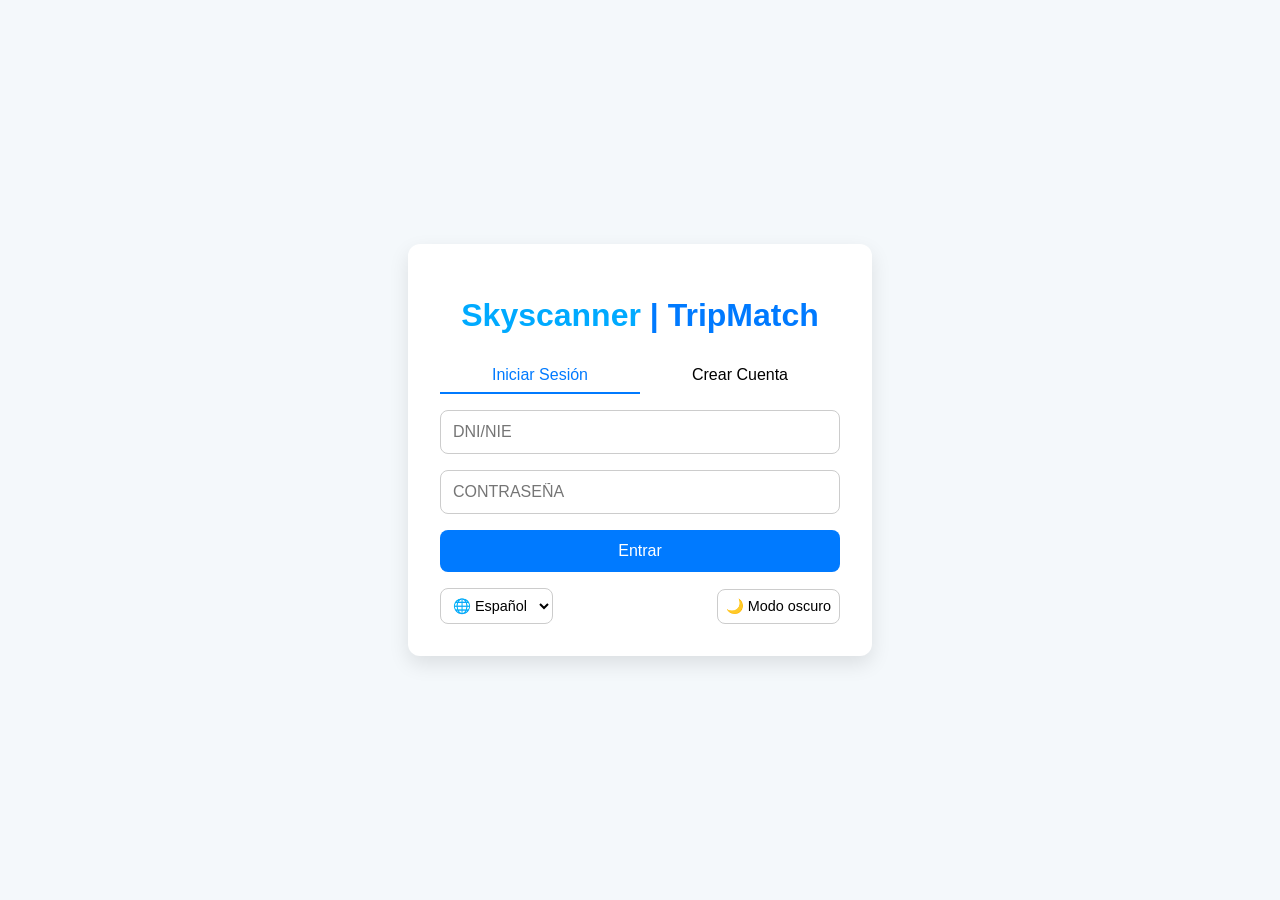
<file: skyscanner/frontend/index.html>
<!DOCTYPE html>
<html lang="es">
<head>
  <meta charset="UTF-8" />
  <meta name="viewport" content="width=device-width, initial-scale=1.0"/>
  <title>TripMatch - Inicio</title>
  <link rel="stylesheet" href="style.css" />
</head>
<body>
  <div class="container">
    <h1 class="title" id="titulo"><span class="brand">Skyscanner</span> | TripMatch</h1>


    <div class="form-toggle">
      <button id="btn-login" class="active">Iniciar Sesión</button>
      <button id="btn-register">Crear Cuenta</button>
    </div>

    <form id="form-login" class="form">
      <input type="text" placeholder="DNI/NIE" id="login-dni" required />
      <input type="password" placeholder="Contraseña" id="login-pass" required />
      <button type="submit" id="btn-entrar">Entrar</button>
    </form>

    <form id="form-register" class="form hidden">
      <input type="text" placeholder="Nombre" id="reg-nombre" required />
      <input type="text" placeholder="DNI/NIE" id="reg-dni" required />
      <input type="password" placeholder="Contraseña" id="reg-pass" required />
      <button type="submit" id="btn-registrarse">Registrarse</button>
    </form>

    <div class="extras">
      <select id="lang-select">
        <option value="es">🌐 Español</option>
        <option value="en">🌐 English</option>
      </select>
      <button id="dark-toggle">🌙 Modo oscuro</button>
    </div>
  </div>

  <script src="script.js"></script>
</body>
</html>
</file>
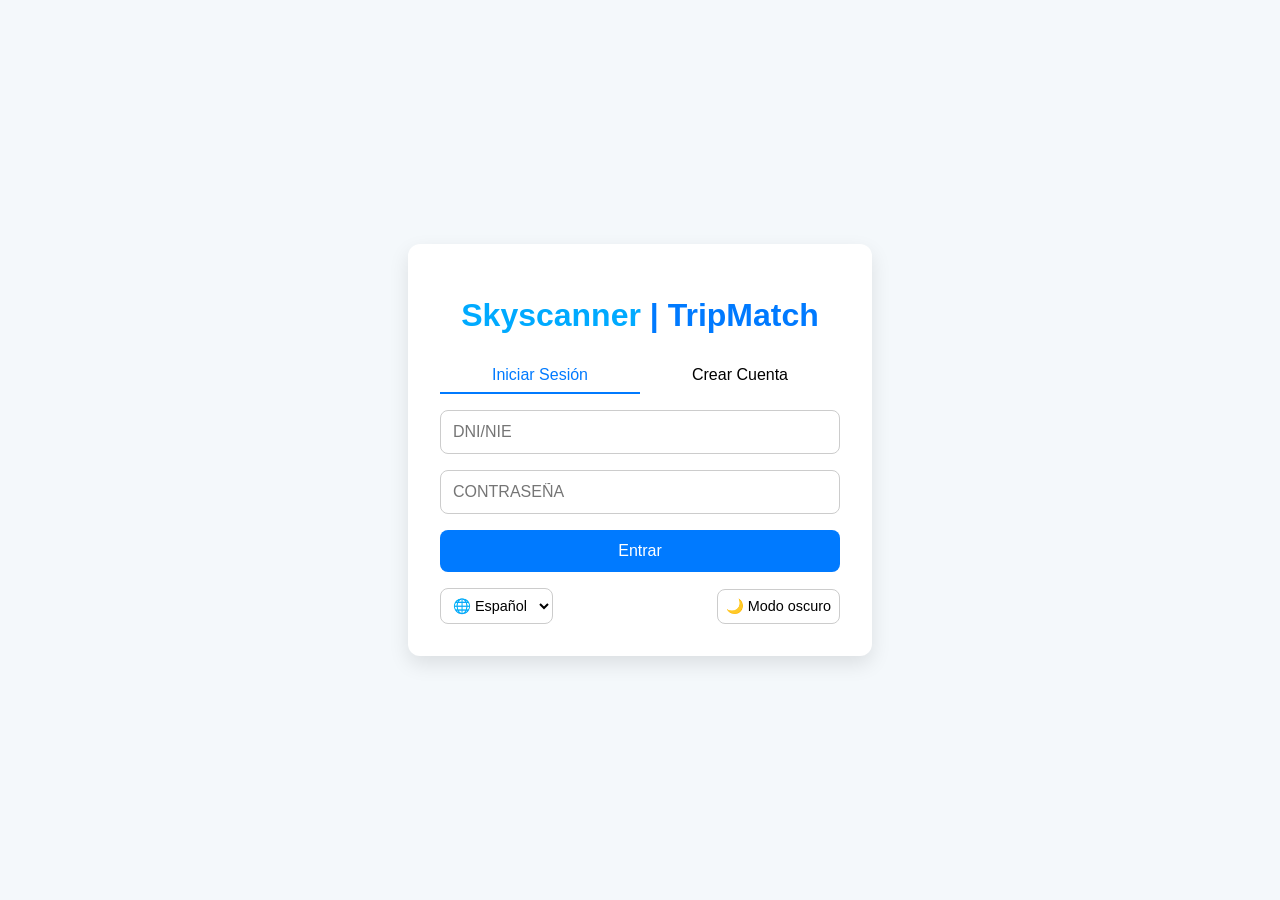
<file: TripMatch/src/main/webapp/index.html>
<!DOCTYPE html>
<html lang="es">
<head>
  <meta charset="UTF-8" />
  <meta name="viewport" content="width=device-width, initial-scale=1.0"/>
  <title>TripMatch - Inicio</title>
  <link rel="stylesheet" href="css/style.css" />
</head>
<body>
  <div class="container">
    <h1 class="title" id="titulo"><span class="brand">Skyscanner</span> | TripMatch</h1>

    <div class="form-toggle">
      <button id="btn-login" class="active">Iniciar Sesión</button>
      <button id="btn-register">Crear Cuenta</button>
    </div>

    <form id="form-login" class="form">
      <input type="text" placeholder="DNI/NIE" id="login-dni" name="Dni_Usuario" required />
      <input type="password" placeholder="Contraseña" id="login-pass" name="contrasena_Usuario" required />
      <button type="submit" id="btn-entrar">Entrar</button>
    </form>

    <form id="form-register" class="form hidden">
      <input type="text" placeholder="Nombre" id="reg-nombre" required />
      <input type="text" placeholder="DNI/NIE" id="reg-dni" required />
      <input type="password" placeholder="Contraseña" id="reg-pass" required />
      <button type="submit" id="btn-registrarse">Registrarse</button>
    </form>

    <div class="extras">
      <select id="lang-select">
        <option value="es">🌐 Español</option>
        <option value="en">🌐 English</option>
      </select>
      <button id="dark-toggle">🌙 Modo oscuro</button>
    </div>
  </div>

  <script src="js/script.js"></script>
</body>
</html>
</file>
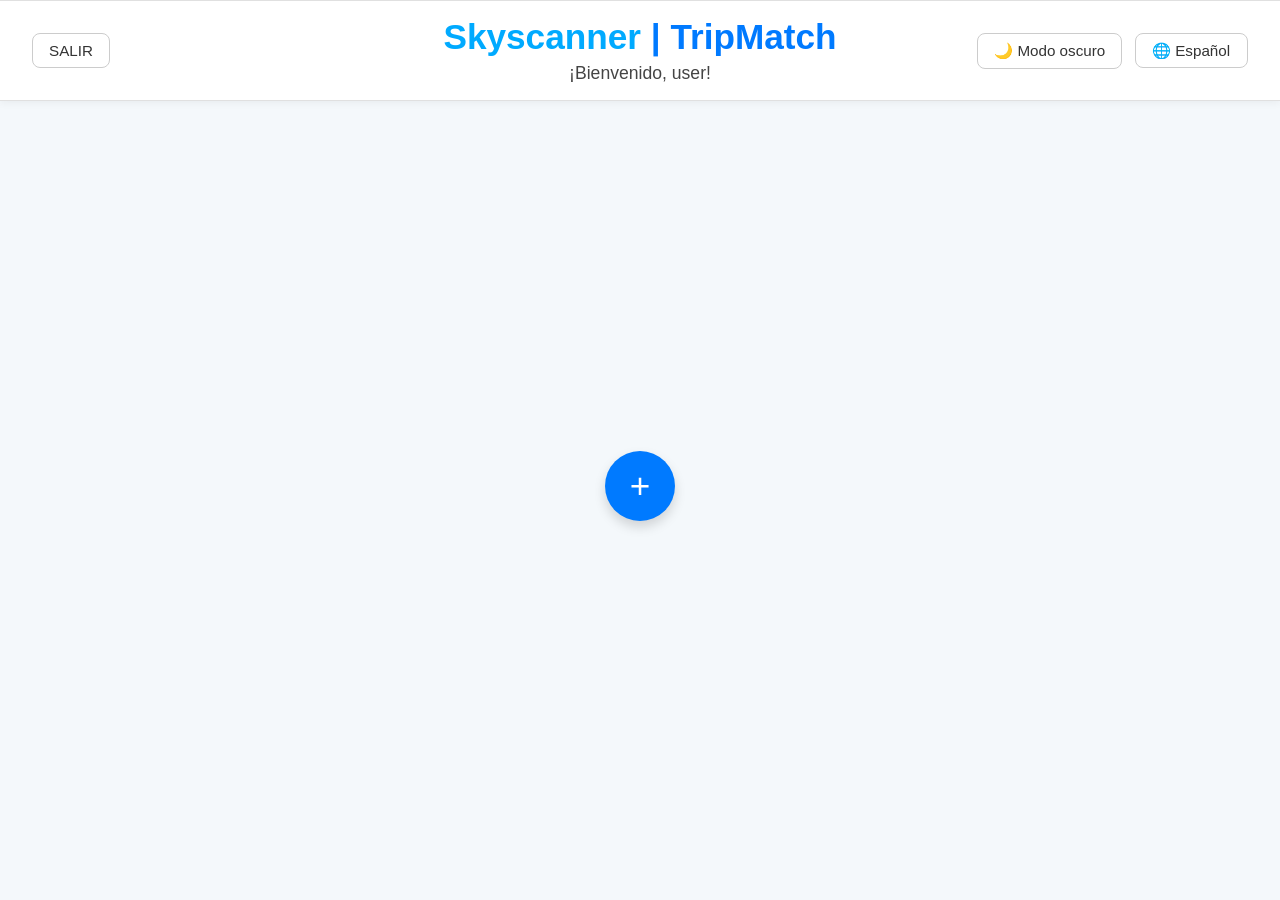
<file: skyscanner/frontend/dashboard.html>
<!DOCTYPE html>
<html lang="es">
<head>
  <meta charset="UTF-8" />
  <meta name="viewport" content="width=device-width, initial-scale=1.0"/>
  <title>Skyscanner | TripMatch</title>
  <link rel="stylesheet" href="style-dashboard.css" />
</head>
<body>

  <!-- Cabecera -->
  <header class="header-bar">
    <div class="left">
      <button id="logout">SALIR</button>
    </div>
    <div class="center">
      <h1><span class="brand">Skyscanner</span> | TripMatch</h1>
      <p id="welcome">¡Bienvenido, user!</p>
    </div>
    <div class="right">
      <button id="dark-toggle">🌙 Modo oscuro</button>
      <select id="lang-select">
        <option value="es">🌐 Español</option>
        <option value="en">🌐 English</option>
      </select>
    </div>
  </header>

  <!-- Contenido principal -->
  <main class="main-content">
    <button class="add-button" title="Añadir">+</button>

    <!-- Formulario modal -->
    <div id="viaje-form" class="form-container hidden">
      <button id="cancelarFormulario" class="cancel-button">← Cancelar</button>
      <h2 id="form-title">Crear Viaje</h2>
      <form id="crearViaje">
        <label for="nombreViaje" id="label-nombre">Nombre del viaje</label>
        <input type="text" id="nombreViaje" name="nombreViaje" required />

        <label for="fechaViaje" id="label-fecha">Fecha del viaje</label>
        <input type="date" id="fechaViaje" name="fechaViaje" required />

        <button type="submit" id="guardarBtn">Guardar</button>
      </form>
    </div>
  </main>

  <script src="dashboard.js"></script>
</body>
</html>
</file>
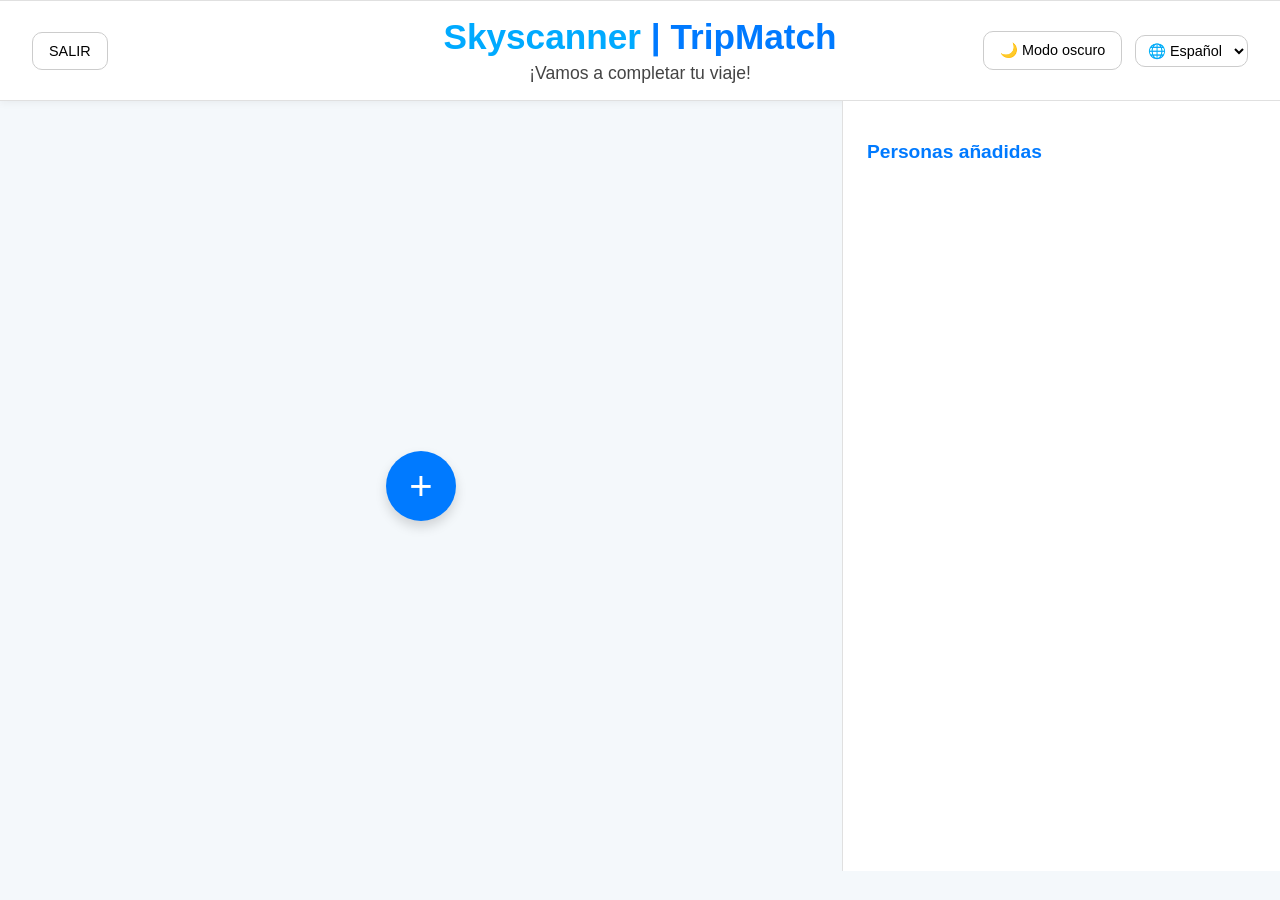
<file: skyscanner/frontend/personas-viaje.html>
<!DOCTYPE html>
<html lang="es">
<head>
  <meta charset="UTF-8" />
  <meta name="viewport" content="width=device-width, initial-scale=1.0" />
  <title>Persona Viaje | TripMatch</title>
  <link rel="stylesheet" href="personas-viaje-style.css" />
</head>
<body>
  <header class="header-bar">
    <div class="left">
      <button id="cancelar">SALIR</button>
    </div>
    <div class="center">
      <h1><span class="brand">Skyscanner</span> | TripMatch</h1>
      <p id="welcome">¡Vamos a completar tu viaje!</p>
    </div>
    <div class="right">
      <button id="dark-toggle">🌙 Modo oscuro</button>
      <select id="lang-select">
        <option value="es">🌐 Español</option>
        <option value="en">🌐 English</option>
      </select>
    </div>
  </header>

  <main class="viaje-layout">
    <section class="izquierda">
      <button class="add-button" id="abrirFormulario">+</button>
    </section>
    <section class="derecha">
      <h2>Personas añadidas</h2>
      <ul id="lista-personas"></ul>
      <button id="aceptar-btn" class="aceptar-button">Aceptar</button>
    </section>
  </main>

  <div id="formularioPersona" class="form-container hidden">
    <button id="cerrarFormulario" class="cancel-button">← Cancelar</button>
    <h2>Añadir persona</h2>
    <form id="form-persona">
      <label for="nombrePersona">Nombre</label>
      <input type="text" id="nombrePersona" required />

      <label for="origenPersona">Origen</label>
      <div style="position: relative;">
        <input type="text" id="origenPersona" required autocomplete="off" />
        <div id="autocomplete-list" class="autocomplete-items"></div>
      </div>

      <label for="presupuestoPersona">Presupuesto (€)</label>
      <input type="number" id="presupuestoPersona" required />

      <label>Categorías (0 a 5 estrellas)</label>
      <div id="categorias-container"></div>

      <button type="submit">Guardar persona</button>
    </form>
  </div>

  <script src="personas-viaje.js"></script>
</body>
</html>
</file>
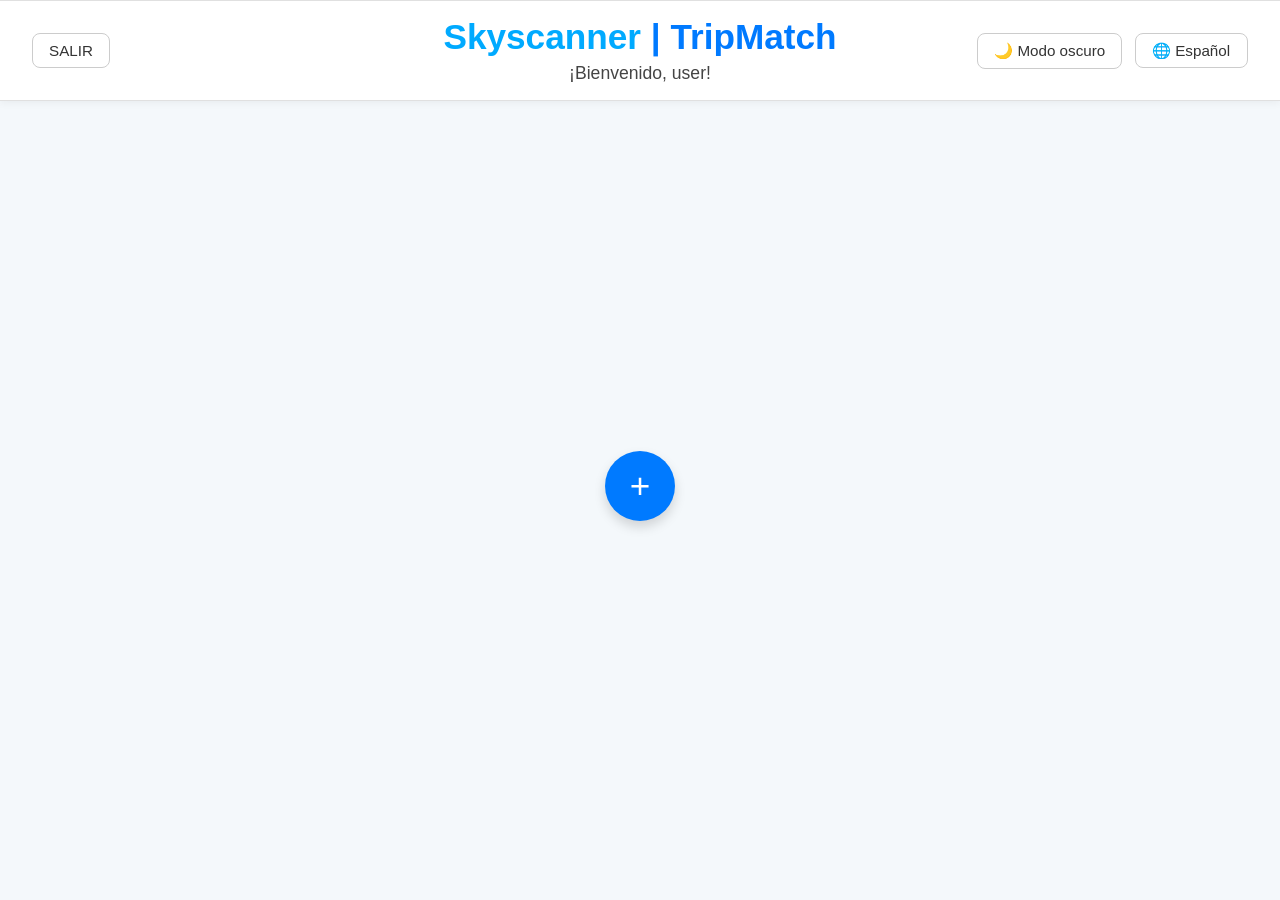
<file: TripMatch/src/main/webapp/dashboard.html>
<!DOCTYPE html>
<html lang="es">
<head>
  <meta charset="UTF-8" />
  <meta name="viewport" content="width=device-width, initial-scale=1.0"/>
  <title>Skyscanner | TripMatch</title>
  <link rel="stylesheet" href="css/style-dashboard.css" />
</head>
<body>

  <!-- Cabecera -->
  <header class="header-bar">
    <div class="left">
      <button id="logout">SALIR</button>
    </div>
    <div class="center">
      <h1><span class="brand">Skyscanner</span> | TripMatch</h1>
      <p id="welcome">¡Bienvenido, user!</p>
    </div>
    <div class="right">
      <button id="dark-toggle">🌙 Modo oscuro</button>
      <select id="lang-select">
        <option value="es">🌐 Español</option>
        <option value="en">🌐 English</option>
      </select>
    </div>
  </header>

  <!-- Contenido principal -->
  <main class="main-content">
    <button class="add-button" title="Añadir">+</button>

    <!-- Formulario modal -->
    <div id="viaje-form" class="form-container hidden">
      <button id="cancelarFormulario" class="cancel-button">← Cancelar</button>
      <h2 id="form-title">Crear Viaje</h2>
      <form id="crearViaje">
        <label for="nombreViaje" id="label-nombre">Nombre del viaje</label>
        <input type="text" id="nombreViaje" name="nombreViaje" required />

        <label for="fechaViaje" id="label-fecha">Fecha del viaje</label>
        <input type="date" id="fechaViaje" name="fechaViaje" required />

        <button type="submit" id="guardarBtn">Guardar</button>
      </form>
    </div>
  </main>

  <script src="js/dashboard.js"></script>
</body>
</html>
</file>
<file: skyscanner/frontend/style.css>
body {
  margin: 0;
  font-family: 'Segoe UI', Tahoma, Geneva, Verdana, sans-serif;
  background-color: #f4f8fb;
  display: flex;
  justify-content: center;
  align-items: center;
  height: 100vh;
  transition: background-color 0.3s, color 0.3s;
}

.container {
  background: white;
  padding: 2rem;
  border-radius: 12px;
  box-shadow: 0 8px 20px rgba(0, 0, 0, 0.1);
  width: 100%;
  max-width: 400px;
  transition: background-color 0.3s, color 0.3s;
}

.title {
  text-align: center;
  color: #007aff;
  margin-bottom: 1.5rem;
}

.form-toggle {
  display: flex;
  justify-content: space-around;
  margin-bottom: 1rem;
}

.form-toggle button {
  flex: 1;
  padding: 0.5rem;
  background: none;
  border: none;
  border-bottom: 2px solid transparent;
  font-size: 1rem;
  cursor: pointer;
  transition: border-bottom 0.3s;
}

.form-toggle button.active {
  border-bottom: 2px solid #007aff;
  color: #007aff;
}

.form {
  display: flex;
  flex-direction: column;
}

.form input {
  margin-bottom: 1rem;
  padding: 0.75rem;
  border: 1px solid #ccc;
  border-radius: 8px;
  font-size: 1rem;
  text-transform: uppercase;
}

.form button {
  padding: 0.75rem;
  background-color: #007aff;
  color: white;
  border: none;
  border-radius: 8px;
  font-size: 1rem;
  cursor: pointer;
}

.hidden {
  display: none;
}

.extras {
  margin-top: 1rem;
  display: flex;
  justify-content: space-between;
  align-items: center;
}

.extras select,
.extras button {
  padding: 0.5rem;
  font-size: 0.9rem;
  border-radius: 8px;
  border: 1px solid #ccc;
  cursor: pointer;
  background-color: white;
}

/* Modo oscuro */
body.dark {
  background-color: #1f1f1f;
  color: white;
}

body.dark .container {
  background-color: #2a2a2a;
  color: white;
}

body.dark .form input {
  background-color: #3a3a3a;
  color: white;
  border: 1px solid #555;
}

body.dark .form button {
  background-color: #0a84ff;
}

.brand {
  color: #00aaff;
  font-weight: bold;
}
</file>
<file: TripMatch/src/main/webapp/css/style.css>
body {
  margin: 0;
  font-family: 'Segoe UI', Tahoma, Geneva, Verdana, sans-serif;
  background-color: #f4f8fb;
  display: flex;
  justify-content: center;
  align-items: center;
  height: 100vh;
  transition: background-color 0.3s, color 0.3s;
}

.container {
  background: white;
  padding: 2rem;
  border-radius: 12px;
  box-shadow: 0 8px 20px rgba(0, 0, 0, 0.1);
  width: 100%;
  max-width: 400px;
  transition: background-color 0.3s, color 0.3s;
}

.title {
  text-align: center;
  color: #007aff;
  margin-bottom: 1.5rem;
}

.form-toggle {
  display: flex;
  justify-content: space-around;
  margin-bottom: 1rem;
}

.form-toggle button {
  flex: 1;
  padding: 0.5rem;
  background: none;
  border: none;
  border-bottom: 2px solid transparent;
  font-size: 1rem;
  cursor: pointer;
  transition: border-bottom 0.3s;
}

.form-toggle button.active {
  border-bottom: 2px solid #007aff;
  color: #007aff;
}

.form {
  display: flex;
  flex-direction: column;
}

.form input {
  margin-bottom: 1rem;
  padding: 0.75rem;
  border: 1px solid #ccc;
  border-radius: 8px;
  font-size: 1rem;
  text-transform: uppercase;
}

.form button {
  padding: 0.75rem;
  background-color: #007aff;
  color: white;
  border: none;
  border-radius: 8px;
  font-size: 1rem;
  cursor: pointer;
}

.hidden {
  display: none;
}

.extras {
  margin-top: 1rem;
  display: flex;
  justify-content: space-between;
  align-items: center;
}

.extras select,
.extras button {
  padding: 0.5rem;
  font-size: 0.9rem;
  border-radius: 8px;
  border: 1px solid #ccc;
  cursor: pointer;
  background-color: white;
}

/* Modo oscuro */
body.dark {
  background-color: #1f1f1f;
  color: white;
}

body.dark .container {
  background-color: #2a2a2a;
  color: white;
}

body.dark .form input {
  background-color: #3a3a3a;
  color: white;
  border: 1px solid #555;
}

body.dark .form button {
  background-color: #0a84ff;
}

.brand {
  color: #00aaff;
  font-weight: bold;
}
</file>
<file: skyscanner/frontend/style-dashboard.css>
body {
    margin: 0;
    font-family: 'Segoe UI', Tahoma, Geneva, Verdana, sans-serif;
    background-color: #f4f8fb;
    transition: background-color 0.3s, color 0.3s;
  }
  
  .header-bar {
    display: grid;
    grid-template-columns: 1fr auto 1fr;
    align-items: center;
    padding: 1rem 2rem;
    background-color: white;
    border-top: 1px solid #e0e0e0;
    border-bottom: 1px solid #e0e0e0;
    box-shadow: 0 2px 8px rgba(0, 0, 0, 0.05);
  }
  
  .left, .right {
    display: flex;
    align-items: center;
    gap: 0.8rem;
  }
  
  .left { justify-content: flex-start; }
  .right { justify-content: flex-end; }
  
  .center {
    text-align: center;
  }
  
  .center h1 {
    margin: 0;
    font-size: 2.2rem;
    color: #007aff;
    font-weight: bold;
  }
  
  .center p {
    margin: 0;
    margin-top: 0.4rem;
    font-size: 1.1rem;
    color: #444;
  }
  
  .brand {
    color: #00aaff;
    font-weight: bold;
  }  
  
  .main-content {
    height: calc(100vh - 130px);
    display: flex;
    flex-direction: column;
    justify-content: center;
    align-items: center;
  }
  
  .add-button {
    font-size: 2.2rem;
    background-color: #007aff;
    color: white;
    border: none;
    border-radius: 50%;
    width: 70px;
    height: 70px;
    cursor: pointer;
    box-shadow: 0 6px 12px rgba(0, 0, 0, 0.15);
    transition: background-color 0.3s ease, transform 0.2s ease;
  }
  
  .add-button:hover {
    background-color: #005fcc;
    transform: scale(1.05);
  }
  
  button,
  select {
    padding: 0.5rem 1rem;
    font-size: 0.95rem;
    border: 1px solid #ccc;
    border-radius: 8px;
    background-color: white;
    color: #333;
    cursor: pointer;
    transition: all 0.2s ease;
    appearance: none;
  }
  
  button:hover,
  select:hover {
    background-color: #f0f0f0;
  }
  
  /* FORMULARIO MODAL */
  .form-container {
    position: fixed;
    top: 50%;
    left: 50%;
    transform: translate(-50%, -50%);
    background-color: white;
    padding: 2rem;
    border-radius: 12px;
    box-shadow: 0 10px 30px rgba(0, 0, 0, 0.1);
    width: 90%;
    max-width: 400px;
    z-index: 10;
  }
  
  .form-container h2 {
    margin-top: 0.5rem;
    text-align: center;
    color: #007aff;
  }
  
  .form-container label {
    display: block;
    margin: 1rem 0 0.3rem;
    font-weight: 500;
  }
  
  .form-container input {
    width: 100%;
    padding: 0.5rem;
    border-radius: 6px;
    border: 1px solid #ccc;
    font-size: 1rem;
  }
  
  .form-container button[type="submit"] {
    margin-top: 1.2rem;
    width: 100%;
    background-color: #007aff;
    color: white;
    padding: 0.7rem;
    border: none;
    border-radius: 8px;
    font-size: 1rem;
    cursor: pointer;
    transition: background-color 0.3s ease;
  }
  
  .form-container button:hover {
    background-color: #005fcc;
  }
  
  /* Botón cancelar */
  .cancel-button {
    background: none;
    border: none;
    color: #007aff;
    font-size: 0.95rem;
    font-weight: bold;
    margin-bottom: 0.5rem;
    cursor: pointer;
    padding: 0;
    text-align: left;
  }
  
  .cancel-button:hover {
    text-decoration: underline;
  }
  
  .hidden {
    display: none;
  }
  
  /* MODO OSCURO */
  body.dark {
    background-color: #1f1f1f;
    color: white;
  }
  
  body.dark .header-bar {
    background-color: #2a2a2a;
    border-color: #444;
    box-shadow: none;
  }
  
  body.dark .center p {
    color: #ccc;
  }
  
  body.dark .add-button {
    background-color: #0a84ff;
  }
  
  body.dark button,
  body.dark select {
    background-color: #3a3a3a;
    border-color: #666;
    color: white;
  }
  
  body.dark button:hover,
  body.dark select:hover {
    background-color: #555;
  }
  
  body.dark .form-container {
    background-color: #2a2a2a;
    color: white;
  }
  
  body.dark .form-container input {
    background-color: #3a3a3a;
    color: white;
    border-color: #555;
  }
  
  body.dark .form-container button {
    background-color: #0a84ff;
  }
  
  body.dark .cancel-button {
    color: #0a84ff;
  }
</file>
<file: skyscanner/frontend/personas-viaje-style.css>
/* ESTILO GENERAL */
body {
    margin: 0;
    font-family: 'Segoe UI', Tahoma, Geneva, Verdana, sans-serif;
    background-color: #f4f8fb;
    color: #000;
    overflow-y: hidden;
  }
  
  /* CABECERA */
  .header-bar {
    display: grid;
    grid-template-columns: 1fr auto 1fr;
    align-items: center;
    padding: 1rem 2rem;
    background-color: white;
    border-top: 1px solid #e0e0e0;
    border-bottom: 1px solid #e0e0e0;
    box-shadow: 0 2px 8px rgba(0, 0, 0, 0.05);
  }
  
  .left, .right {
    display: flex;
    align-items: center;
    gap: 0.8rem;
  }
  
  .left { justify-content: flex-start; }
  .right { justify-content: flex-end; }
  
  .center {
    text-align: center;
  }
  
  .center h1 {
    margin: 0;
    font-size: 2.2rem;
    color: #007aff;
    font-weight: bold;
  }
  
  .center p {
    margin: 0.4rem 0 0;
    font-size: 1.1rem;
    color: #444;
  }
  
  .header-bar button,
  .header-bar select {
    background-color: white;
    border: 1px solid #ccc;
    border-radius: 10px;
    padding: 10px 16px;
    font-size: 0.9rem;
    font-weight: 500;
    cursor: pointer;
    transition: background-color 0.2s ease;
  }
  
  .header-bar button:hover,
  .header-bar select:hover {
    background-color: #f0f0f0;
  }
  
  #dark-toggle {
    display: flex;
    align-items: center;
    gap: 6px;
  }
  
  #lang-select {
    padding: 6px 8px;
  }
  
  /* LAYOUT PRINCIPAL */
  .viaje-layout {
    display: flex;
    height: calc(100vh - 130px);
    overflow: hidden;
  }
  
  .izquierda {
    flex: 2;
    display: flex;
    justify-content: center;
    align-items: center;
    background-color: inherit;
    position: relative;
    padding: 2rem;
    overflow: hidden;
  }
  
  .derecha {
    flex: 1;
    display: flex;
    flex-direction: column;
    background-color: #ffffff;
    border-left: 1px solid #e0e0e0;
    height: 100%;
    padding: 1.5rem;
    overflow-y: auto;
  }
  
  .derecha h2 {
    font-size: 1.2rem;
    color: #007aff;
  }
  
  #lista-personas {
    flex: 1;
    overflow-y: auto;
    padding: 0;
    margin-top: 1rem;
    list-style: none;
  }
  
  #lista-personas li {
    background-color: #f0f0f0;
    padding: 0.8rem;
    border-radius: 6px;
    margin-bottom: 0.8rem;
    display: flex;
    flex-direction: column;
    position: relative;
  }
  
  /* BOTÓN + */
  .add-button {
    font-size: 2.5rem;
    background-color: #007aff;
    color: white;
    border: none;
    border-radius: 50%;
    width: 70px;
    height: 70px;
    cursor: pointer;
    box-shadow: 0 6px 12px rgba(0, 0, 0, 0.15);
  }
  
  /* FORMULARIO FLOTANTE */
  .form-container {
    position: fixed;
    top: 55%;
    left: 30%;
    transform: translate(-50%, -50%);
    background: white;
    padding: 2rem;
    border-radius: 12px;
    box-shadow: 0 10px 30px rgba(0, 0, 0, 0.1);
    width: 90%;
    max-width: 500px;
    z-index: 100;
  }
  
  .hidden {
    display: none;
  }
  
  .form-container label {
    display: block;
    margin-top: 1rem;
  }
  
  .form-container input {
    width: 100%;
    padding: 0.5rem;
    border: 1px solid #ccc;
    border-radius: 6px;
    margin-top: 0.3rem;
  }
  
  .form-container button[type="submit"] {
    margin-top: 1.2rem;
    width: 100%;
    background-color: #007aff;
    color: white;
    border: none;
    padding: 0.7rem;
    border-radius: 6px;
  }
  
  /* ESTRELLAS */
  .categoria-block {
    margin-top: 1rem;
  }
  
  .stars {
    display: flex;
    gap: 0.4rem;
    font-size: 1.5rem;
    cursor: pointer;
  }
  
  .star {
    color: #ccc;
    transition: 0.2s;
  }
  
  .star:hover {
    transform: scale(1.1);
    color: #007aff;
  }
  
  /* DETALLES DE CADA PERSONA */
  .detalles-persona {
    background-color: #f9f9f9;
    padding: 0.5rem;
    border-radius: 6px;
    margin-top: 0.5rem;
    font-size: 0.9rem;
  }
  
  .detalles-persona ul {
    padding-left: 1rem;
    margin: 0;
  }
  
  /* MODO OSCURO */
  body.dark-mode {
    background-color: #1e1e1e;
    color: #f0f0f0;
  }
  
  body.dark-mode .header-bar {
    background-color: #2a2a2a;
    border-color: #444;
  }
  
  body.dark-mode .center h1 {
    color: #66b2ff;
  }
  
  body.dark-mode .center p,
  body.dark-mode .derecha h2,
  body.dark-mode label {
    color: #e0e0e0;
  }
  
  body.dark-mode .izquierda {
    background-color: #1e1e1e;
  }
  
  body.dark-mode .derecha {
    background-color: #2a2a2a;
    border-left: 1px solid #444;
  }
  
  body.dark-mode .add-button {
    background-color: #3399ff;
  }
  
  body.dark-mode .form-container {
    background-color: #2f2f2f;
    color: #f0f0f0;
  }
  
  body.dark-mode input,
  body.dark-mode select,
  body.dark-mode button,
  body.dark-mode textarea {
    background-color: #3c3c3c;
    color: #f0f0f0;
    border-color: #666;
  }
  
  body.dark-mode #lista-personas li,
  body.dark-mode .detalles-persona {
    background-color: #3a3a3a;
    color: #f0f0f0;
  }
  
  .brand {
    color: #00aaff;
    font-weight: bold;
  }
  
  /* AUTOCOMPLETE */
  .autocomplete-items {
    position: absolute;
    top: 100%;
    left: 0;
    right: 0;
    z-index: 1000;
    background-color: white;
    border: 1px solid #ccc;
    border-top: none;
    border-radius: 0 0 6px 6px;
    max-height: 200px;
    overflow-y: auto;
  }
  
  .autocomplete-items div {
    padding: 10px;
    cursor: pointer;
    border-bottom: 1px solid #eee;
  }
  
  .autocomplete-items div:hover {
    background-color: #f0f0f0;
  }
  
  body.dark-mode .autocomplete-items {
    background-color: #2a2a2a;
    color: white;
    border-color: #444;
  }
  
  body.dark-mode .autocomplete-items div:hover {
    background-color: #3a3a3a;
  }
</file>
<file: TripMatch/src/main/webapp/css/style-dashboard.css>
body {
    margin: 0;
    font-family: 'Segoe UI', Tahoma, Geneva, Verdana, sans-serif;
    background-color: #f4f8fb;
    transition: background-color 0.3s, color 0.3s;
  }
  
  .header-bar {
    display: grid;
    grid-template-columns: 1fr auto 1fr;
    align-items: center;
    padding: 1rem 2rem;
    background-color: white;
    border-top: 1px solid #e0e0e0;
    border-bottom: 1px solid #e0e0e0;
    box-shadow: 0 2px 8px rgba(0, 0, 0, 0.05);
  }
  
  .left, .right {
    display: flex;
    align-items: center;
    gap: 0.8rem;
  }
  
  .left { justify-content: flex-start; }
  .right { justify-content: flex-end; }
  
  .center {
    text-align: center;
  }
  
  .center h1 {
    margin: 0;
    font-size: 2.2rem;
    color: #007aff;
    font-weight: bold;
  }
  
  .center p {
    margin: 0;
    margin-top: 0.4rem;
    font-size: 1.1rem;
    color: #444;
  }
  
  .brand {
    color: #00aaff;
    font-weight: bold;
  }  
  
  .main-content {
    height: calc(100vh - 130px);
    display: flex;
    flex-direction: column;
    justify-content: center;
    align-items: center;
  }
  
  .add-button {
    font-size: 2.2rem;
    background-color: #007aff;
    color: white;
    border: none;
    border-radius: 50%;
    width: 70px;
    height: 70px;
    cursor: pointer;
    box-shadow: 0 6px 12px rgba(0, 0, 0, 0.15);
    transition: background-color 0.3s ease, transform 0.2s ease;
  }
  
  .add-button:hover {
    background-color: #005fcc;
    transform: scale(1.05);
  }
  
  button,
  select {
    padding: 0.5rem 1rem;
    font-size: 0.95rem;
    border: 1px solid #ccc;
    border-radius: 8px;
    background-color: white;
    color: #333;
    cursor: pointer;
    transition: all 0.2s ease;
    appearance: none;
  }
  
  button:hover,
  select:hover {
    background-color: #f0f0f0;
  }
  
  /* FORMULARIO MODAL */
  .form-container {
    position: fixed;
    top: 50%;
    left: 50%;
    transform: translate(-50%, -50%);
    background-color: white;
    padding: 2rem;
    border-radius: 12px;
    box-shadow: 0 10px 30px rgba(0, 0, 0, 0.1);
    width: 90%;
    max-width: 400px;
    z-index: 10;
  }
  
  .form-container h2 {
    margin-top: 0.5rem;
    text-align: center;
    color: #007aff;
  }
  
  .form-container label {
    display: block;
    margin: 1rem 0 0.3rem;
    font-weight: 500;
  }
  
  .form-container input {
    width: 100%;
    padding: 0.5rem;
    border-radius: 6px;
    border: 1px solid #ccc;
    font-size: 1rem;
  }
  
  .form-container button[type="submit"] {
    margin-top: 1.2rem;
    width: 100%;
    background-color: #007aff;
    color: white;
    padding: 0.7rem;
    border: none;
    border-radius: 8px;
    font-size: 1rem;
    cursor: pointer;
    transition: background-color 0.3s ease;
  }
  
  .form-container button:hover {
    background-color: #005fcc;
  }
  
  /* Botón cancelar */
  .cancel-button {
    background: none;
    border: none;
    color: #007aff;
    font-size: 0.95rem;
    font-weight: bold;
    margin-bottom: 0.5rem;
    cursor: pointer;
    padding: 0;
    text-align: left;
  }
  
  .cancel-button:hover {
    text-decoration: underline;
  }
  
  .hidden {
    display: none;
  }
  
  /* MODO OSCURO */
  body.dark {
    background-color: #1f1f1f;
    color: white;
  }
  
  body.dark .header-bar {
    background-color: #2a2a2a;
    border-color: #444;
    box-shadow: none;
  }
  
  body.dark .center p {
    color: #ccc;
  }
  
  body.dark .add-button {
    background-color: #0a84ff;
  }
  
  body.dark button,
  body.dark select {
    background-color: #3a3a3a;
    border-color: #666;
    color: white;
  }
  
  body.dark button:hover,
  body.dark select:hover {
    background-color: #555;
  }
  
  body.dark .form-container {
    background-color: #2a2a2a;
    color: white;
  }
  
  body.dark .form-container input {
    background-color: #3a3a3a;
    color: white;
    border-color: #555;
  }
  
  body.dark .form-container button {
    background-color: #0a84ff;
  }
  
  body.dark .cancel-button {
    color: #0a84ff;
  }
</file>
